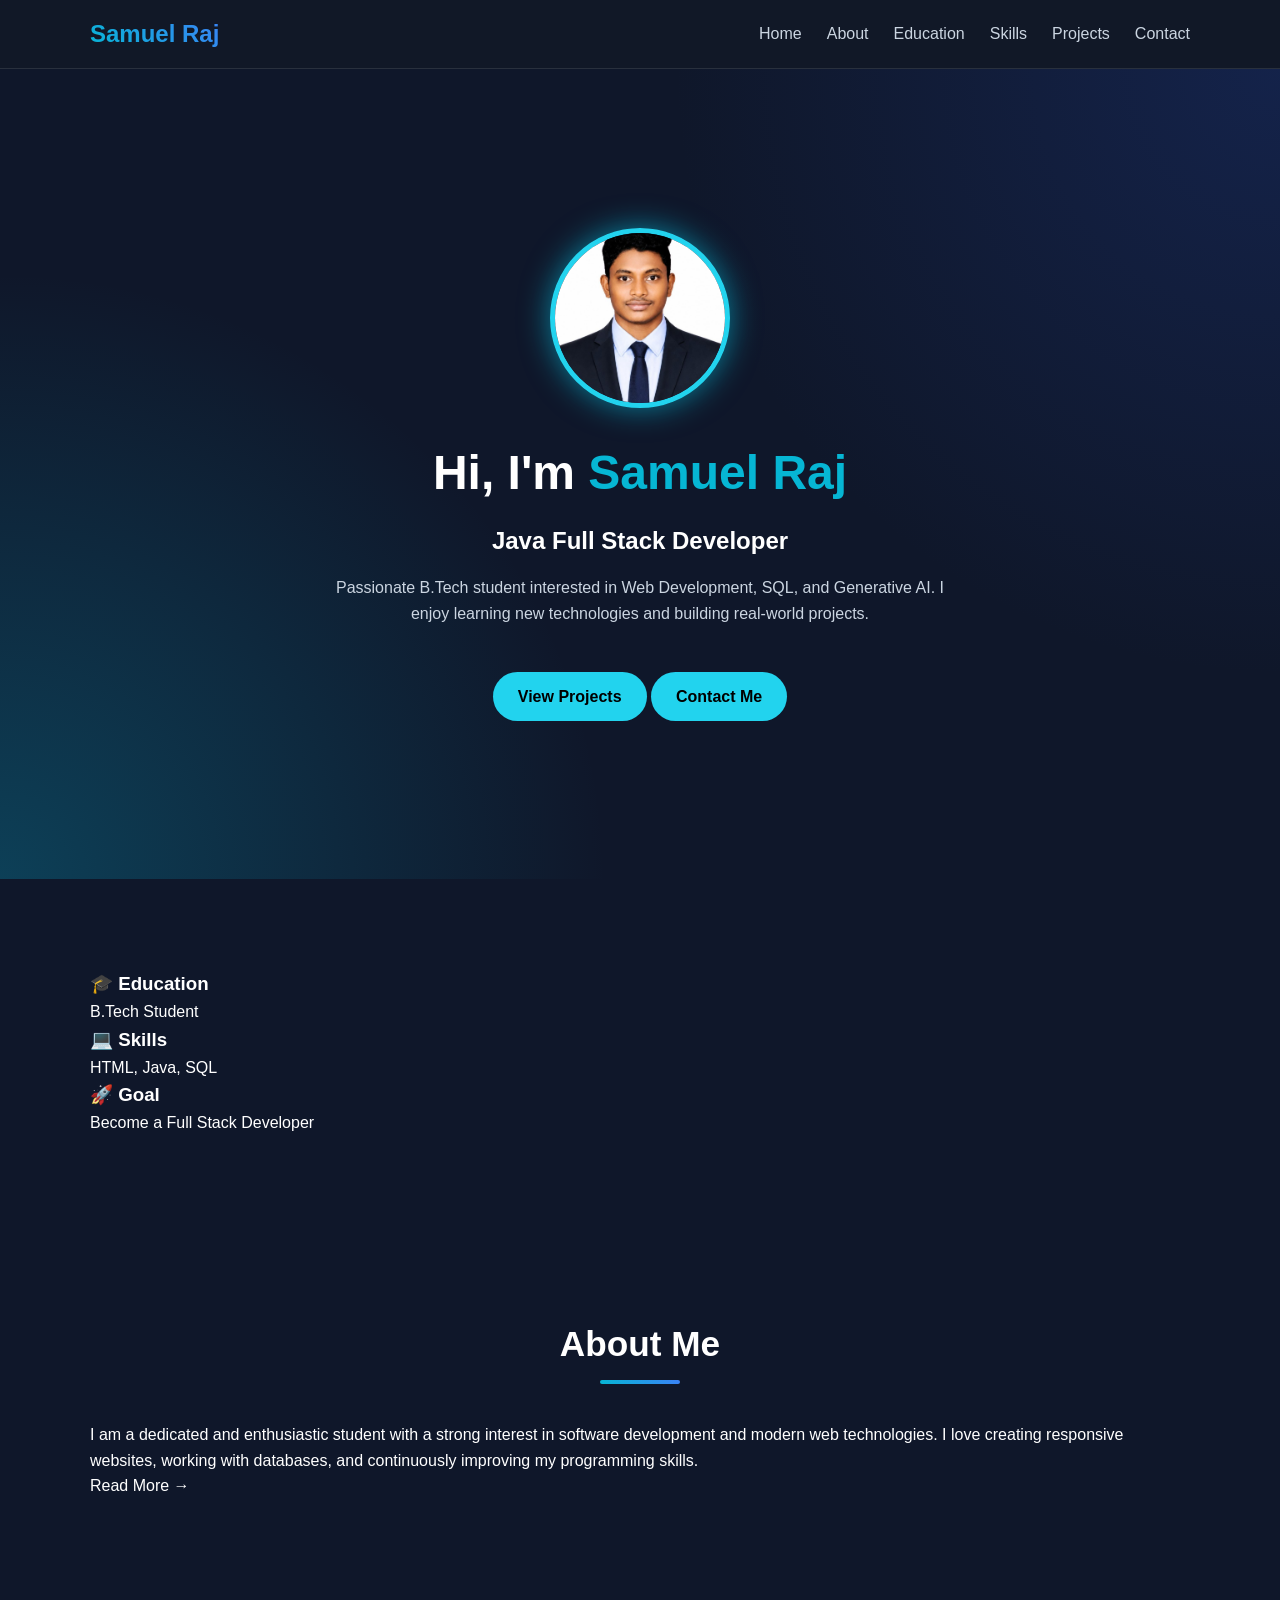
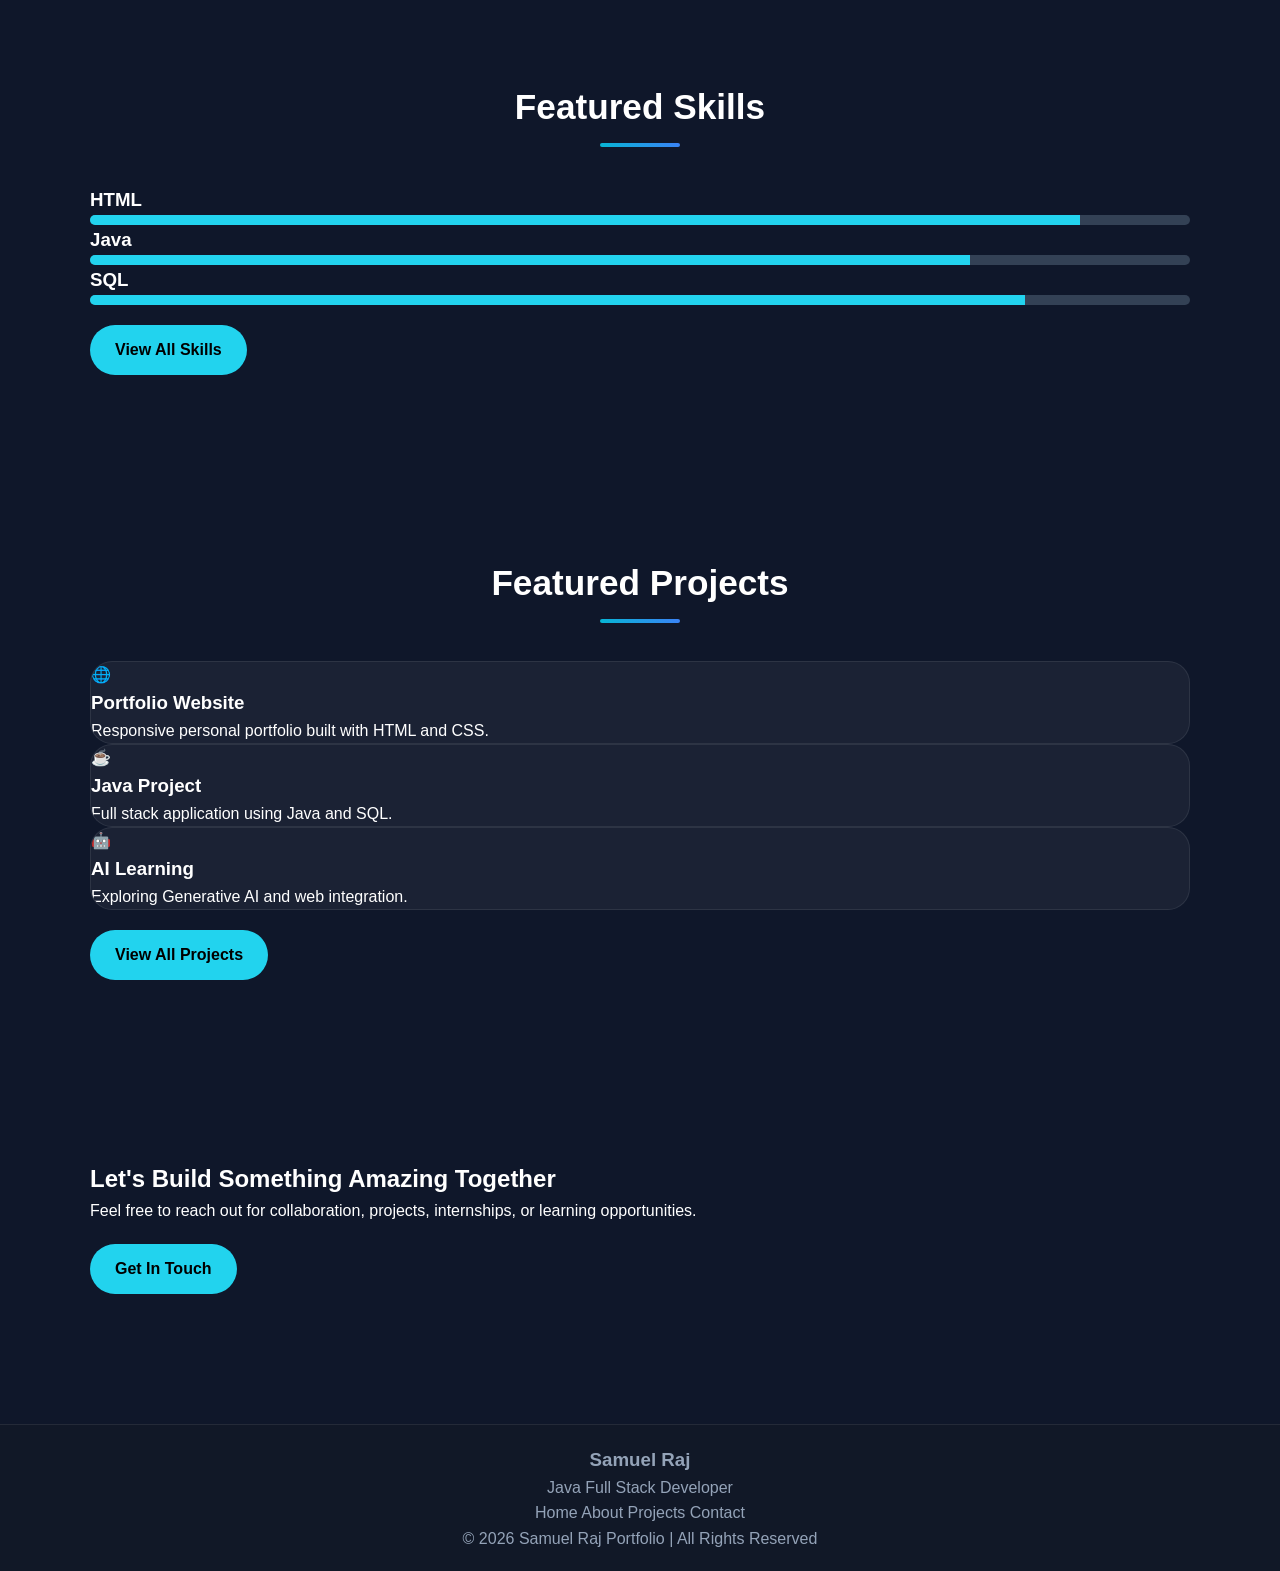
<file: index.html>
<!DOCTYPE html>
<html lang="en">
<head>
    <meta charset="UTF-8">
    <meta name="viewport" content="width=device-width, initial-scale=1.0">
    <title>Samuel Raj | Portfolio</title>
    <link rel="stylesheet" href="style.css">
    <link rel="stylesheet" href="style.css">
</head>
<body>

    <nav>
        <div class="container nav-container">
            <div class="logo">Samuel Raj</div>

            <ul class="nav-links">
                <li><a href="index.html">Home</a></li>
                <li><a href="about.html">About</a></li>
                <li><a href="education.html">Education</a></li>
                <li><a href="skills.html">Skills</a></li>
                <li><a href="projects.html">Projects</a></li>
                <li><a href="contact.html">Contact</a></li>
            </ul>
        </div>
    </nav>

    <section class="hero">
        <div class="container hero-content">

            <div class="hero-image">
                <img src="profile.jpg" alt="Samuel Raj">
            </div>

            <div class="hero-text">
                <h1>Hi, I'm <span>Samuel Raj</span></h1>

                <h2>Java Full Stack Developer</h2>

                <p>
                    Passionate B.Tech student interested in Web Development,
                    SQL, and Generative AI. I enjoy learning new technologies
                    and building real-world projects.
                </p>

                <div class="hero-buttons">
                    <a href="projects.html" class="btn primary-btn">View Projects</a>
                    <a href="contact.html" class="btn secondary-btn">Contact Me</a>
                </div>
            </div>

        </div>
    </section>

    <section class="quick-info">
        <div class="container info-grid">

            <div class="info-card">
                <h3>🎓 Education</h3>
                <p>B.Tech Student</p>
            </div>

            <div class="info-card">
                <h3>💻 Skills</h3>
                <p>HTML, Java, SQL</p>
            </div>

            <div class="info-card">
                <h3>🚀 Goal</h3>
                <p>Become a Full Stack Developer</p>
            </div>

        </div>
    </section>

    <section class="preview-section">
        <div class="container">
            <h2 class="section-title">About Me</h2>

            <div class="preview-card">
                <p>
                    I am a dedicated and enthusiastic student with a strong
                    interest in software development and modern web technologies.
                    I love creating responsive websites, working with databases,
                    and continuously improving my programming skills.
                </p>

                <a href="about.html" class="read-more">Read More →</a>
            </div>
        </div>
    </section>

    <section class="preview-section dark-section">
        <div class="container">
            <h2 class="section-title">Featured Skills</h2>

            <div class="skill-preview-grid">

                <div class="skill-box">
                    <h3>HTML</h3>
                    <div class="skill-bar">
                        <div style="width: 90%;"></div>
                    </div>
                </div>

                <div class="skill-box">
                    <h3>Java</h3>
                    <div class="skill-bar">
                        <div style="width: 80%;"></div>
                    </div>
                </div>

                <div class="skill-box">
                    <h3>SQL</h3>
                    <div class="skill-bar">
                        <div style="width: 85%;"></div>
                    </div>
                </div>

            </div>

            <div class="center-btn">
                <a href="skills.html" class="btn primary-btn">View All Skills</a>
            </div>
        </div>
    </section>

    <!-- Featured Projects -->
    <section class="preview-section">
        <div class="container">
            <h2 class="section-title">Featured Projects</h2>

            <div class="project-grid">

                <div class="project-card">
                    <div class="project-icon">🌐</div>
                    <h3>Portfolio Website</h3>
                    <p>Responsive personal portfolio built with HTML and CSS.</p>
                </div>

                <div class="project-card">
                    <div class="project-icon">☕</div>
                    <h3>Java Project</h3>
                    <p>Full stack application using Java and SQL.</p>
                </div>

                <div class="project-card">
                    <div class="project-icon">🤖</div>
                    <h3>AI Learning</h3>
                    <p>Exploring Generative AI and web integration.</p>
                </div>

            </div>

            <div class="center-btn">
                <a href="projects.html" class="btn primary-btn">View All Projects</a>
            </div>
        </div>
    </section>

    <!-- Contact CTA -->
    <section class="cta-section">
        <div class="container cta-content">
            <h2>Let's Build Something Amazing Together</h2>
            <p>
                Feel free to reach out for collaboration, projects,
                internships, or learning opportunities.
            </p>

            <a href="contact.html" class="btn primary-btn">Get In Touch</a>
        </div>
    </section>

    <!-- Footer -->
    <footer>
        <div class="container footer-content">

            <div>
                <h3>Samuel Raj</h3>
                <p>Java Full Stack Developer</p>
            </div>

            <div class="footer-links">
                <a href="index.html">Home</a>
                <a href="about.html">About</a>
                <a href="projects.html">Projects</a>
                <a href="contact.html">Contact</a>
            </div>

        </div>

        <p class="copyright">
            © 2026 Samuel Raj Portfolio | All Rights Reserved
        </p>
    </footer>

</body>
</html>
</file>
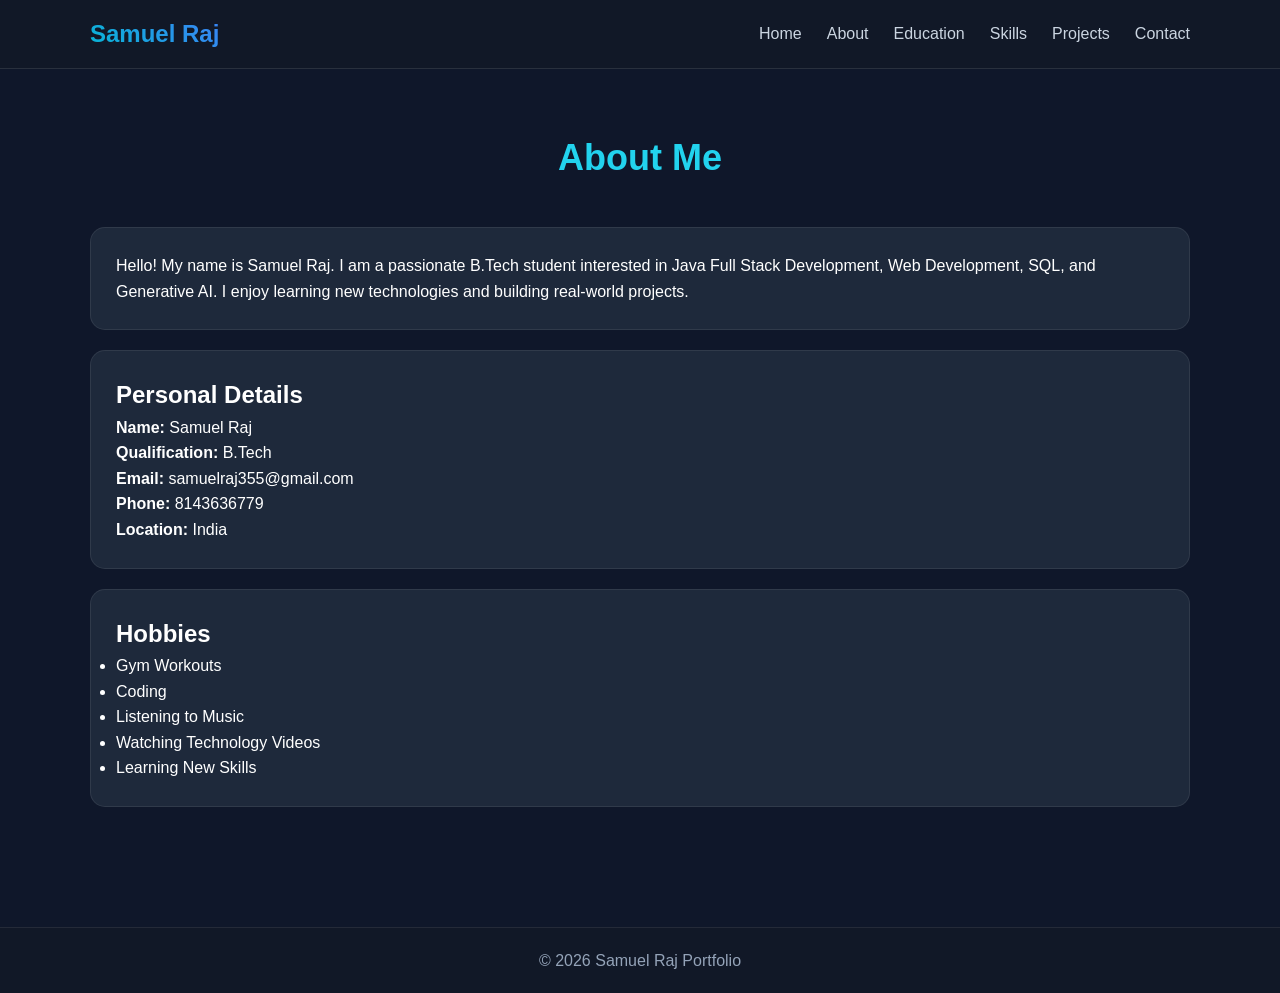
<file: about.html>
<!DOCTYPE html>
<html>
<head>
    <title>About | Samuel Raj</title>
    <link rel="stylesheet" href="style.css">
</head>
<body>

<nav>
    <div class="container">
        <div class="logo">Samuel Raj</div>
        <ul class="nav-links">
                <li><a href="index.html">Home</a></li>
                <li><a href="about.html">About</a></li>
                <li><a href="education.html">Education</a></li>
                <li><a href="skills.html">Skills</a></li>
                <li><a href="projects.html">Projects</a></li>
                <li><a href="contact.html">Contact</a></li>
            </ul>
    </div>
</nav>

<section class="page">
    <div class="container">
        <h1 class="title">About Me</h1>

        <div class="card">
            <p>
                Hello! My name is Samuel Raj. I am a passionate B.Tech student interested in
                Java Full Stack Development, Web Development, SQL, and Generative AI.
                I enjoy learning new technologies and building real-world projects.
            </p>
        </div>

        <div class="card">
            <h2>Personal Details</h2>
            <p><strong>Name:</strong> Samuel Raj</p>
            <p><strong>Qualification:</strong> B.Tech</p>
            <p><strong>Email:</strong> samuelraj355@gmail.com</p>
            <p><strong>Phone:</strong> 8143636779</p>
            <p><strong>Location:</strong> India</p>
        </div>

        <div class="card">
            <h2>Hobbies</h2>
            <ul>
                <li>Gym Workouts</li>
                <li>Coding</li>
                <li>Listening to Music</li>
                <li>Watching Technology Videos</li>
                <li>Learning New Skills</li>
            </ul>
        </div>
    </div>
</section>

<footer>
    © 2026 Samuel Raj Portfolio
</footer>

</body>
</html>
</file>
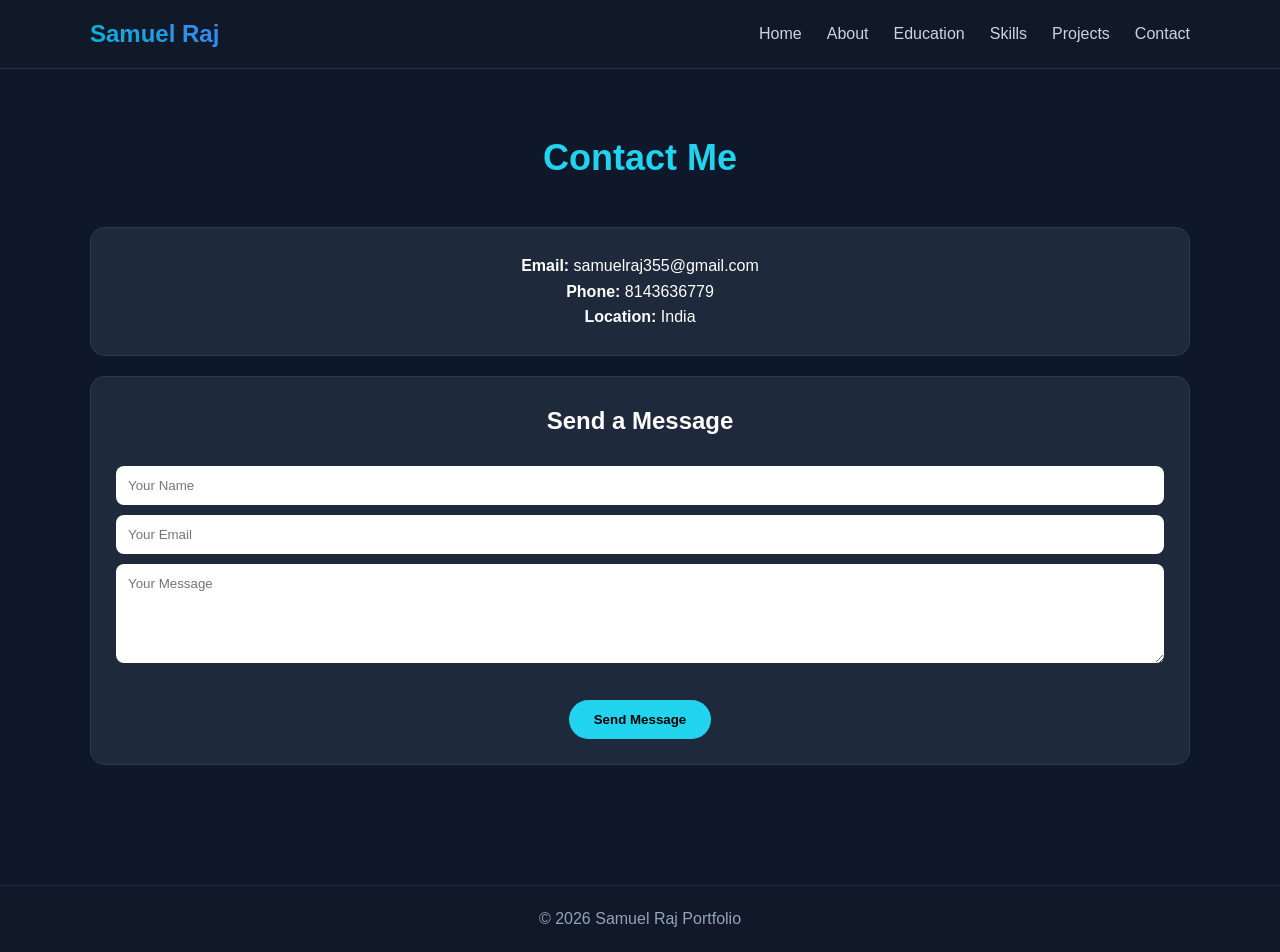
<file: contact.html>
<!DOCTYPE html>
<html>
<head>
    <title>About | Samuel Raj</title>
    <link rel="stylesheet" href="style.css">
</head>
<body>

<nav>
    <div class="container">
        <div class="logo">Samuel Raj</div>
        <ul class="nav-links">
                <li><a href="index.html">Home</a></li>
                <li><a href="about.html">About</a></li>
                <li><a href="education.html">Education</a></li>
                <li><a href="skills.html">Skills</a></li>
                <li><a href="projects.html">Projects</a></li>
                <li><a href="contact.html">Contact</a></li>
            </ul>
    </div>
</nav>

<section class="page contact">
    <div class="container">
        <h1 class="title">Contact Me</h1>

        <div class="card">
            <p><strong>Email:</strong> samuelraj355@gmail.com</p>
            <p><strong>Phone:</strong> 8143636779</p>
            <p><strong>Location:</strong> India</p>
        </div>

        <div class="card">
            <h2>Send a Message</h2>
            <br>
            <input type="text" placeholder="Your Name" style="width:100%;padding:12px;margin-bottom:10px;border-radius:8px;border:none;">
            <input type="email" placeholder="Your Email" style="width:100%;padding:12px;margin-bottom:10px;border-radius:8px;border:none;">
            <textarea placeholder="Your Message" rows="5" style="width:100%;padding:12px;margin-bottom:10px;border-radius:8px;border:none;"></textarea>
            <button class="btn" style="border:none;cursor:pointer;">Send Message</button>
        </div>
    </div>
</section>

<footer>
    © 2026 Samuel Raj Portfolio
</footer>

</body>
</html>
</file>
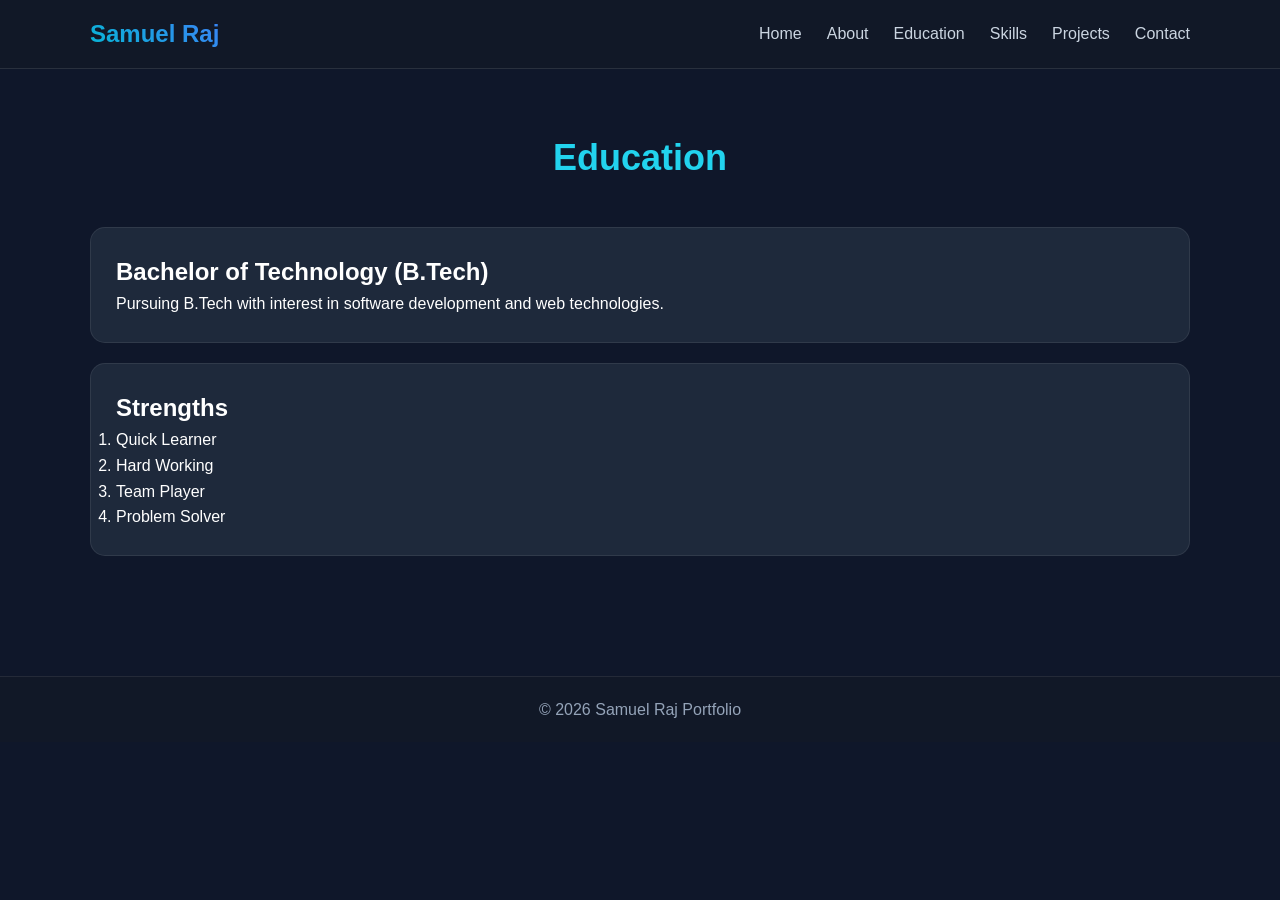
<file: education.html>
<!DOCTYPE html>
<html>
<head>
    <title>Education | Samuel Raj</title>
    <link rel="stylesheet" href="style.css">
</head>
<body>

<nav>
    <div class="container">
        <div class="logo">Samuel Raj</div>
        <ul class="nav-links">
                <li><a href="index.html">Home</a></li>
                <li><a href="about.html">About</a></li>
                <li><a href="education.html">Education</a></li>
                <li><a href="skills.html">Skills</a></li>
                <li><a href="projects.html">Projects</a></li>
                <li><a href="contact.html">Contact</a></li>
            </ul>
    </div>
</nav>

<section class="page">
    <div class="container">
        <h1 class="title">Education</h1>

        <div class="card">
            <h2>Bachelor of Technology (B.Tech)</h2>
            <p>Pursuing B.Tech with interest in software development and web technologies.</p>
        </div>

        <div class="card">
            <h2>Strengths</h2>
            <ol>
                <li>Quick Learner</li>
                <li>Hard Working</li>
                <li>Team Player</li>
                <li>Problem Solver</li>
            </ol>
        </div>
    </div>
</section>

<footer>
    © 2026 Samuel Raj Portfolio
</footer>

</body>
</html>
</file>
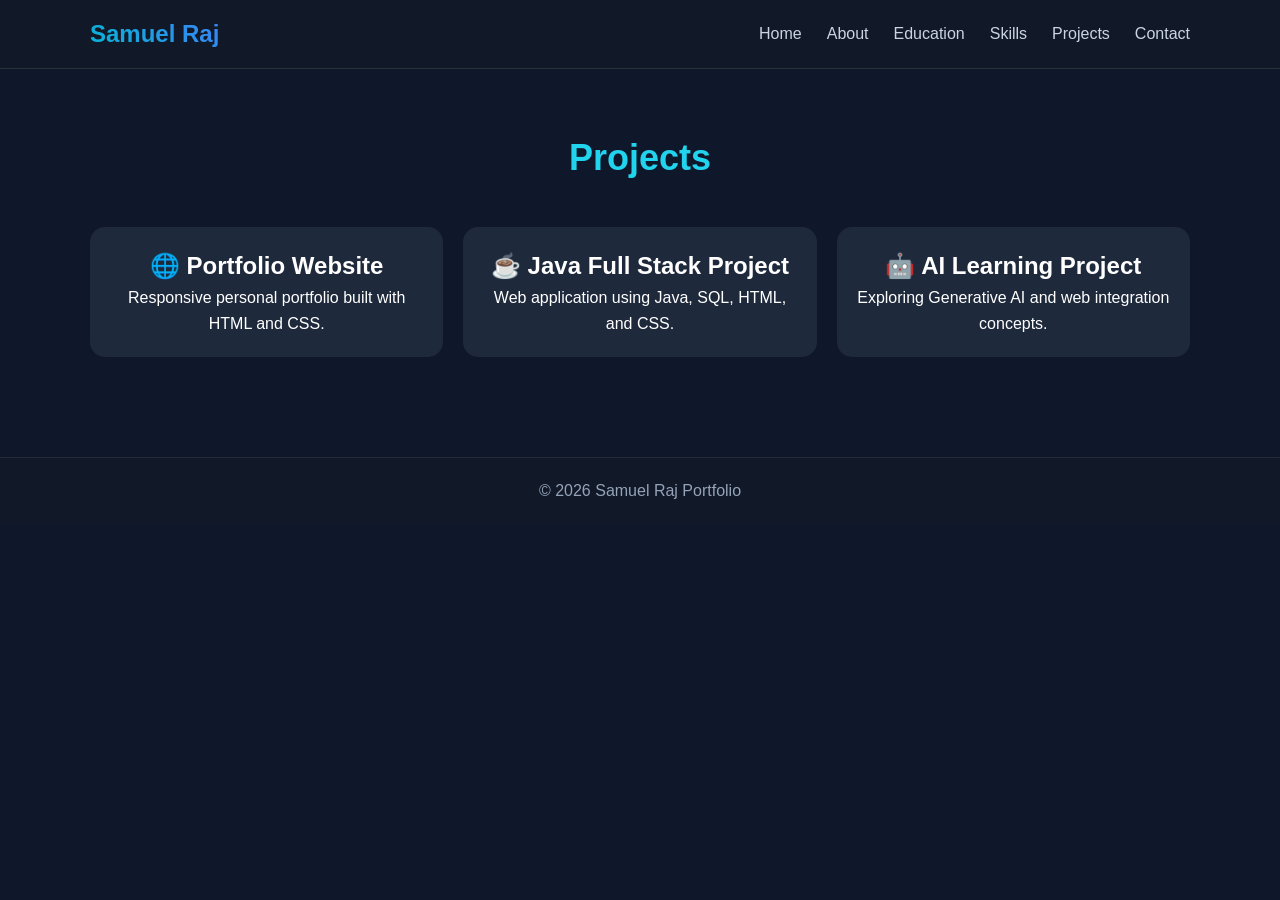
<file: projects.html>
<!DOCTYPE html>
<html>
<head>
    <title>Projects | Samuel Raj</title>
    <link rel="stylesheet" href="style.css">
</head>
<body>

<nav>
    <div class="container">
        <div class="logo">Samuel Raj</div>
        <ul class="nav-links">
                <li><a href="index.html">Home</a></li>
                <li><a href="about.html">About</a></li>
                <li><a href="education.html">Education</a></li>
                <li><a href="skills.html">Skills</a></li>
                <li><a href="projects.html">Projects</a></li>
                <li><a href="contact.html">Contact</a></li>
        </ul>
    </div>
</nav>

<section class="page">
    <div class="container">
        <h1 class="title">Projects</h1>

        <div class="projects">

            <div class="project">
                <h2>🌐 Portfolio Website</h2>
                <p>Responsive personal portfolio built with HTML and CSS.</p>
            </div>

            <div class="project">
                <h2>☕ Java Full Stack Project</h2>
                <p>Web application using Java, SQL, HTML, and CSS.</p>
            </div>

            <div class="project">
                <h2>🤖 AI Learning Project</h2>
                <p>Exploring Generative AI and web integration concepts.</p>
            </div>

        </div>
    </div>
</section>

<footer>
    © 2026 Samuel Raj Portfolio
</footer>

</body>
</html>
</file>
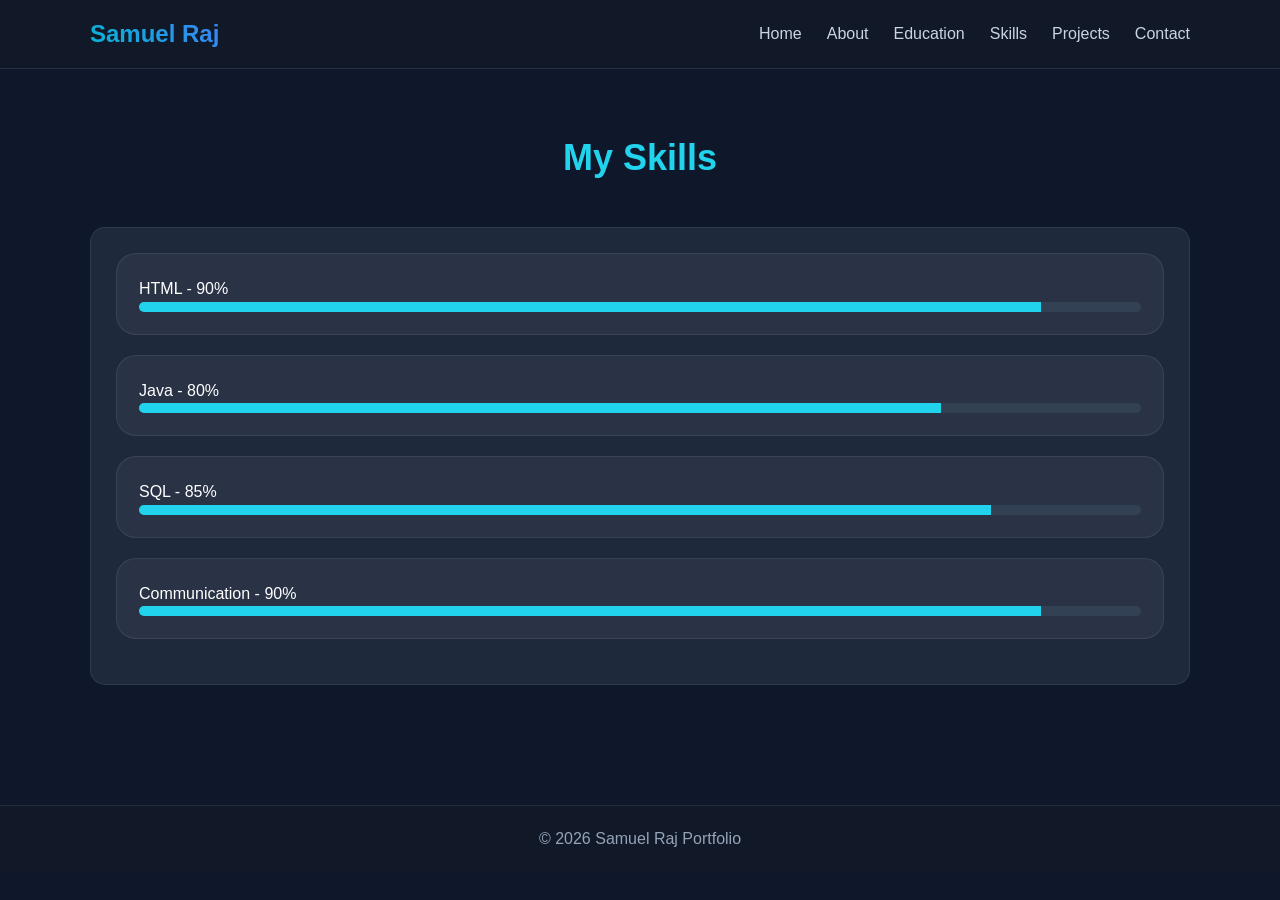
<file: skills.html>
<!DOCTYPE html>
<html>
<head>
    <title>Skills | Samuel Raj</title>
    <link rel="stylesheet" href="style.css">
</head>
<body>

<nav>
    <div class="container">
        <div class="logo">Samuel Raj</div>
        <ul class="nav-links">
                <li><a href="index.html">Home</a></li>
                <li><a href="about.html">About</a></li>
                <li><a href="education.html">Education</a></li>
                <li><a href="skills.html">Skills</a></li>
                <li><a href="projects.html">Projects</a></li>
                <li><a href="contact.html">Contact</a></li>
            </ul>
    </div>
</nav>

<section class="page">
    <div class="container">
        <h1 class="title">My Skills</h1>

        <div class="card">

            <div class="skill">
                <p>HTML - 90%</p>
                <div class="skill-bar"><div style="width:90%"></div></div>
            </div>

            <div class="skill">
                <p>Java - 80%</p>
                <div class="skill-bar"><div style="width:80%"></div></div>
            </div>

            <div class="skill">
                <p>SQL - 85%</p>
                <div class="skill-bar"><div style="width:85%"></div></div>
            </div>

            <div class="skill">
                <p>Communication - 90%</p>
                <div class="skill-bar"><div style="width:90%"></div></div>
            </div>

        </div>
    </div>
</section>

<footer>
    © 2026 Samuel Raj Portfolio
</footer>

</body>
</html>
</file>
<file: style.css>
/* Google Font */
@import url('https://fonts.googleapis.com/css2?family=Poppins:wght@300;400;500;600;700;800&display=swap');

*{
      margin:0;
      padding:0;
      box-sizing:border-box;
      scroll-behavior:smooth;
    }

    body{
      font-family:"Poppins",sans-serif;
      background:#0f172a;
      color:#fff;
      line-height:1.6;
      overflow-x:hidden;
    }

    a{
      text-decoration:none;
      color:inherit;
    }

    .container{
      width:90%;
      max-width:1100px;
      margin:auto;
    }

    /* NAVBAR */
    nav{
      position:fixed;
      top:0;
      width:100%;
      background:rgba(15,23,42,0.9);
      backdrop-filter:blur(10px);
      z-index:1000;
      border-bottom:1px solid rgba(255,255,255,0.1);
    }

    .nav-content{
      display:flex;
      justify-content:space-between;
      align-items:center;
      padding:18px 0;
    }

    .logo{
      font-size:1.5rem;
      font-weight:700;
      background:linear-gradient(45deg,#06b6d4,#3b82f6);
      -webkit-background-clip:text;
      -webkit-text-fill-color:transparent;
    }

    .nav-links{
      display:flex;
      gap:25px;
      list-style:none;
    }

    .nav-links a{
      transition:0.3s;
      color:#cbd5e1;
    }

    .nav-links a:hover{
      color:#06b6d4;
    }

    /* HERO */
    .hero{
      min-height:100vh;
      display:flex;
      align-items:center;
      justify-content:center;
      text-align:center;
      background:
        radial-gradient(circle at top right,#1e3a8a55,transparent 40%),
        radial-gradient(circle at bottom left,#0891b255,transparent 40%);
      padding-top:80px;
    }

    .hero img{
      width:160px;
      height:160px;
      border-radius:50%;
      border:5px solid #06b6d4;
      object-fit:cover;
      margin-bottom:20px;
      box-shadow:0 0 30px #06b6d4aa;
    }

    .hero h1{
      font-size:3rem;
      margin-bottom:10px;
    }

    .hero h1 span{
      color:#06b6d4;
    }

    .hero p{
      color:#cbd5e1;
      max-width:650px;
      margin:15px auto 25px;
    }

    .btns{
      display:flex;
      justify-content:center;
      gap:15px;
      flex-wrap:wrap;
    }

    .btn{
      padding:12px 24px;
      border-radius:999px;
      font-weight:600;
      transition:0.3s;
    }

    .btn-primary{
      background:linear-gradient(45deg,#06b6d4,#3b82f6);
      color:#fff;
    }

    .btn-primary:hover{
      transform:translateY(-3px);
      box-shadow:0 10px 25px #06b6d455;
    }

    .btn-outline{
      border:2px solid #06b6d4;
      color:#06b6d4;
    }

    .btn-outline:hover{
      background:#06b6d4;
      color:#fff;
    }

    /* SECTIONS */
    section{
      padding:90px 0;
    }

    .section-title{
      text-align:center;
      font-size:2.2rem;
      margin-bottom:50px;
      position:relative;
    }

    .section-title::after{
      content:"";
      width:80px;
      height:4px;
      background:linear-gradient(45deg,#06b6d4,#3b82f6);
      position:absolute;
      bottom:-12px;
      left:50%;
      transform:translateX(-50%);
      border-radius:10px;
    }

    /* ABOUT */
    .about{
      display:grid;
      grid-template-columns:1fr 1fr;
      gap:30px;
    }

    .card{
      background:rgba(255,255,255,0.05);
      border:1px solid rgba(255,255,255,0.08);
      border-radius:24px;
      padding:30px;
      transition:0.3s;
    }

    .card:hover{
      transform:translateY(-8px);
      box-shadow:0 15px 40px rgba(0,0,0,0.35);
    }

    .card h3{
      color:#06b6d4;
      margin-bottom:15px;
    }

    /* EDUCATION */
    .timeline{
      position:relative;
      max-width:800px;
      margin:auto;
    }

    .timeline::before{
      content:"";
      position:absolute;
      left:20px;
      top:0;
      width:3px;
      height:100%;
      background:#06b6d4;
    }

    .timeline-item{
      position:relative;
      margin-left:60px;
      margin-bottom:40px;
    }

    .timeline-item::before{
      content:"";
      position:absolute;
      left:-48px;
      top:8px;
      width:18px;
      height:18px;
      border-radius:50%;
      background:#06b6d4;
      box-shadow:0 0 15px #06b6d4;
    }

    /* SKILLS */
    .skills-grid{
      display:grid;
      grid-template-columns:repeat(auto-fit,minmax(260px,1fr));
      gap:20px;
    }

    .skill{
      background:rgba(255,255,255,0.05);
      padding:22px;
      border-radius:20px;
      border:1px solid rgba(255,255,255,0.08);
    }

    .skill-title{
      display:flex;
      justify-content:space-between;
      margin-bottom:12px;
      font-weight:500;
    }

    .bar{
      height:10px;
      background:#1e293b;
      border-radius:999px;
      overflow:hidden;
    }

    .bar span{
      display:block;
      height:100%;
      border-radius:999px;
      background:linear-gradient(45deg,#06b6d4,#3b82f6);
      animation:fill 2s ease;
    }

    @keyframes fill{
      from{width:0}
    }

    /* PROJECTS */
    .projects{
      display:grid;
      grid-template-columns:repeat(auto-fit,minmax(280px,1fr));
      gap:25px;
    }

    .project-card{
      background:rgba(255,255,255,0.05);
      border-radius:22px;
      overflow:hidden;
      border:1px solid rgba(255,255,255,0.08);
      transition:0.3s;
    }

    .project-card:hover{
      transform:translateY(-10px);
    }

    .project-image{
      height:180px;
      background:linear-gradient(135deg,#06b6d4,#3b82f6);
      display:flex;
      align-items:center;
      justify-content:center;
      font-size:3rem;
    }

    .project-content{
      padding:22px;
    }

    .project-content h3{
      margin-bottom:10px;
    }

    /* CONTACT */
    .contact{
      text-align:center;
    }

    .contact-grid{
      display:grid;
      grid-template-columns:repeat(auto-fit,minmax(220px,1fr));
      gap:20px;
      margin-top:40px;
    }

    .contact-card{
      background:rgba(255,255,255,0.05);
      padding:25px;
      border-radius:20px;
      border:1px solid rgba(255,255,255,0.08);
    }

    .contact-card h4{
      color:#06b6d4;
      margin-bottom:8px;
    }

    /* FOOTER */
    footer{
      padding:30px 0;
      text-align:center;
      color:#94a3b8;
      border-top:1px solid rgba(255,255,255,0.08);
    }

    /* RESPONSIVE */
    @media(max-width:768px){
      .nav-links{
        display:none;
      }

      .hero h1{
        font-size:2.2rem;
      }

      .about{
        grid-template-columns:1fr;
      }

      .timeline-item{
        margin-left:50px;
      }
    }

    *{
    margin:0;
    padding:0;
    box-sizing:border-box;
    font-family:Arial, sans-serif;
}

body{
    background:#0f172a;
    color:white;
}

nav{
    background:#111827;
    padding:15px 0;
    position:sticky;
    top:0;
}

.container{
    width:90%;
    max-width:1100px;
    margin:auto;
}

nav .container{
    display:flex;
    justify-content:space-between;
    align-items:center;
}

.logo{
    font-size:24px;
    font-weight:bold;
    color:#22d3ee;
}

nav ul{
    display:flex;
    list-style:none;
    gap:20px;
}

nav a{
    color:white;
    text-decoration:none;
    transition:0.3s;
}

nav a:hover{
    color:#22d3ee;
}

.hero{
    min-height:90vh;
    display:flex;
    align-items:center;
    justify-content:center;
    text-align:center;
    padding:40px 0;
}

.hero img{
    width:180px;
    height:180px;
    border-radius:50%;
    border:5px solid #22d3ee;
    object-fit:cover;
    margin-bottom:20px;
}

.hero h1{
    font-size:48px;
    margin-bottom:10px;
}

.hero span{
    color:#22d3ee;
}

.btn{
    display:inline-block;
    margin-top:20px;
    padding:12px 25px;
    background:#22d3ee;
    color:black;
    text-decoration:none;
    border-radius:30px;
    font-weight:bold;
}

.page{
    padding:60px 0;
}

.title{
    text-align:center;
    font-size:36px;
    color:#22d3ee;
    margin-bottom:40px;
}

.card{
    background:#1e293b;
    padding:25px;
    border-radius:15px;
    margin-bottom:20px;
}

.skill{
    margin-bottom:20px;
}

.skill-bar{
    height:10px;
    background:#334155;
    border-radius:20px;
    overflow:hidden;
}

.skill-bar div{
    height:100%;
    background:#22d3ee;
}

.projects{
    display:grid;
    grid-template-columns:repeat(auto-fit,minmax(250px,1fr));
    gap:20px;
}

.project{
    background:#1e293b;
    padding:20px;
    border-radius:15px;
    text-align:center;
}

.contact{
    text-align:center;
}

footer{
    background:#111827;
    text-align:center;
    padding:20px;
    margin-top:40px;
    color:#94a3b8;
}

@media(max-width:768px){
    nav .container{
        flex-direction:column;
        gap:15px;
    }

    nav ul{
        flex-wrap:wrap;
        justify-content:center;
    }

    .hero h1{
        font-size:34px;
    }
}
</file>
